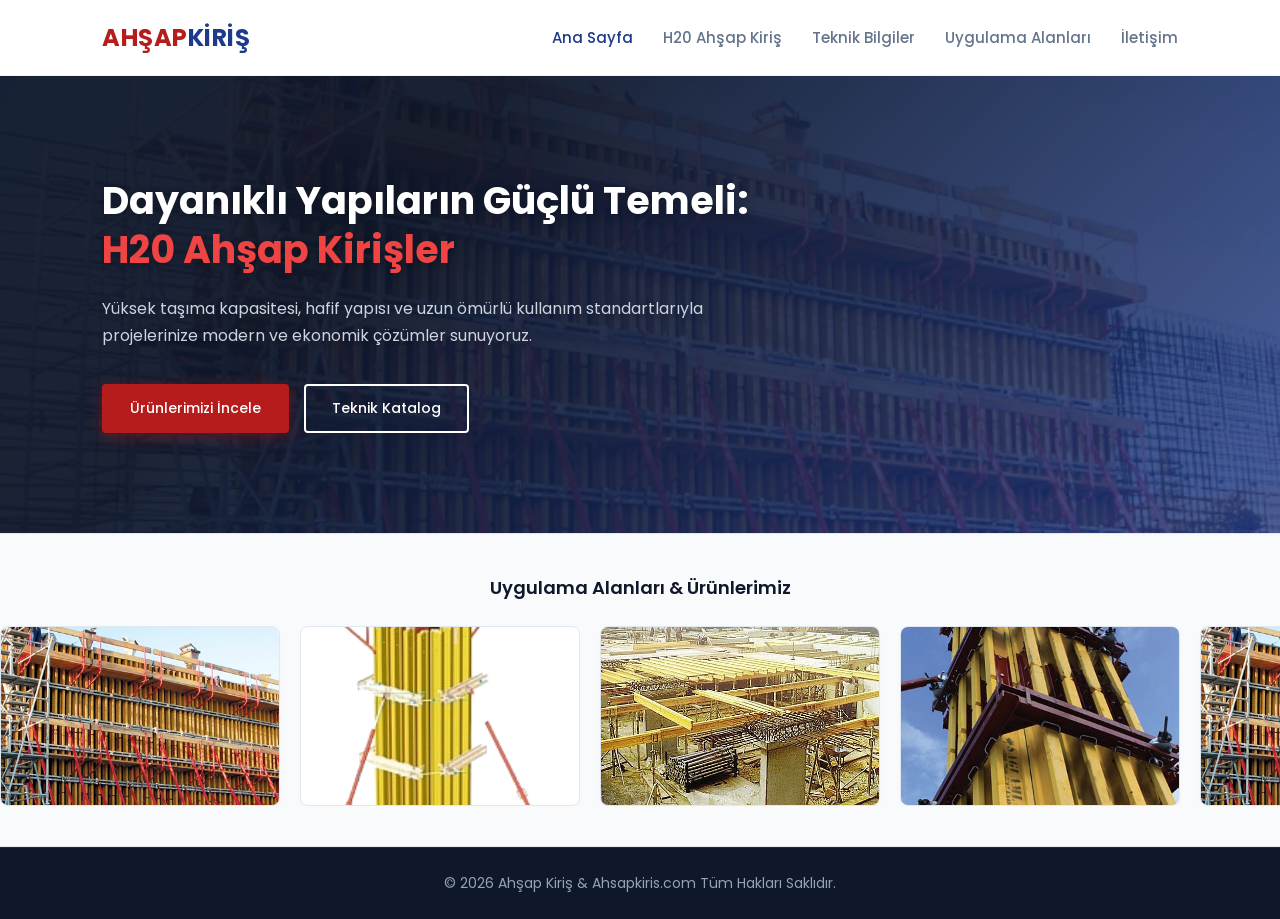
<file: index.html>
<!DOCTYPE html>
<html lang="tr">
<head>
    <meta charset="UTF-8">
    <meta name="viewport" content="width=device-width, initial-scale=1.0">
    <title>Ana Sayfa - Ahşap Kiriş</title>
    <link href="https://fonts.googleapis.com/css2?family=Poppins:wght@300;400;500;600;700&display=swap" rel="stylesheet">
    <link rel="stylesheet" href="css/style.css">
</head>
<body>

    <header class="navbar">
        <a href="index.html" style="text-decoration: none; color: inherit;">
            <div class="logo">
                <span class="logo-red">AHŞAP</span><span class="logo-blue">KİRİŞ</span>
            </div>
        </a>
        
        <!-- Hamburger Menü Butonu -->
        <button class="menu-toggle" aria-label="Menüyü Aç">
            <span></span>
            <span></span>
            <span></span>
        </button>

        <nav class="nav-links">
            <a href="index.html" class="active">Ana Sayfa</a>
            <a href="urunler.html">H20 Ahşap Kiriş</a>
            <a href="teknik.html">Teknik Bilgiler</a>
            <a href="galeri.html">Uygulama Alanları</a>
            <a href="iletisim.html">İletişim</a>
        </nav>
    </header>

    <!-- KAHRAMAN ALANI -->
    <section class="hero-section">
        <div class="hero-text">
            <h1>Dayanıklı Yapıların Güçlü Temeli: <br><span>H20 Ahşap Kirişler</span></h1>
            <p>Yüksek taşıma kapasitesi, hafif yapısı ve uzun ömürlü kullanım standartlarıyla projelerinize modern ve ekonomik çözümler sunuyoruz.</p>
            <div class="hero-buttons">
                <a href="urunler.html" class="btn-red">Ürünlerimizi İncele</a>
                <a href="teknik.html" class="btn-outline">Teknik Katalog</a>
            </div>
        </div>
    </section>

    <!-- ALT GÖRSEL BANDI (ÇOKLU KAYAN SLIDER - 3 GRUPLU VE BOŞLUKSUZ) -->
    <section class="carousel-section">
        <h2 class="carousel-title">Uygulama Alanları & Ürünlerimiz</h2>
        <div class="carousel-container">
            <div class="carousel-track">
                
                <!-- ====== 1. GRUP: ASIL GÖRSELLER ====== -->
                <div class="carousel-item">
                    <img src="img/ahsap-kiris-kullanım.jpg" alt="Şantiye Uygulama Alanı">
                </div>
                <div class="carousel-item">
                    <img src="img/H20 Ahşap Kolon Kirişleri.png" alt="Kolon Kirişleri">
                </div>
                <div class="carousel-item">
                    <img src="img/uygluma1.jpg" alt="H20 245 cm">
                </div>
                <div class="carousel-item">
                    <img src="img/uyugluma2.jpg" alt="H20 490 cm">
                </div>

                <!-- ====== 2. GRUP: KOPYA 1 ====== -->
                <div class="carousel-item">
                    <img src="img/ahsap-kiris-kullanım.jpg" alt="Şantiye Uygulama Alanı">
                </div>
                <div class="carousel-item">
                    <img src="img/H20 Ahşap Kolon Kirişleri.png" alt="Kolon Kirişleri">
                </div>
                <div class="carousel-item">
                    <img src="img/uygluma1.jpg" alt="H20 245 cm">
                </div>
                <div class="carousel-item">
                    <img src="img/uyugluma2.jpg" alt="H20 490 cm">
                </div>

                <!-- ====== 3. GRUP: KOPYA 2 ====== -->
                <div class="carousel-item">
                    <img src="img/ahsap-kiris-kullanım.jpg" alt="Şantiye Uygulama Alanı">
                </div>
                <div class="carousel-item">
                    <img src="img/H20 Ahşap Kolon Kirişleri.png" alt="Kolon Kirişleri">
                </div>
                <div class="carousel-item">
                    <img src="img/uygluma1.jpg" alt="H20 245 cm">
                </div>
                <div class="carousel-item">
                    <img src="img/uyugluma2.jpg" alt="H20 490 cm">
                </div>

            </div>
        </div>
    </section>

    <!-- FOOTER -->
    <footer class="main-footer">
        <p>&copy; 2026 Ahşap Kiriş & Ahsapkiris.com Tüm Hakları Saklıdır.</p>
    </footer>

    <script>
        const menuToggle = document.querySelector('.menu-toggle');
        const navLinks = document.querySelector('.nav-links');

        menuToggle.addEventListener('click', () => {
            navLinks.classList.toggle('active');
            menuToggle.classList.toggle('open');
        });
    </script>
</body>
</html>
</file>
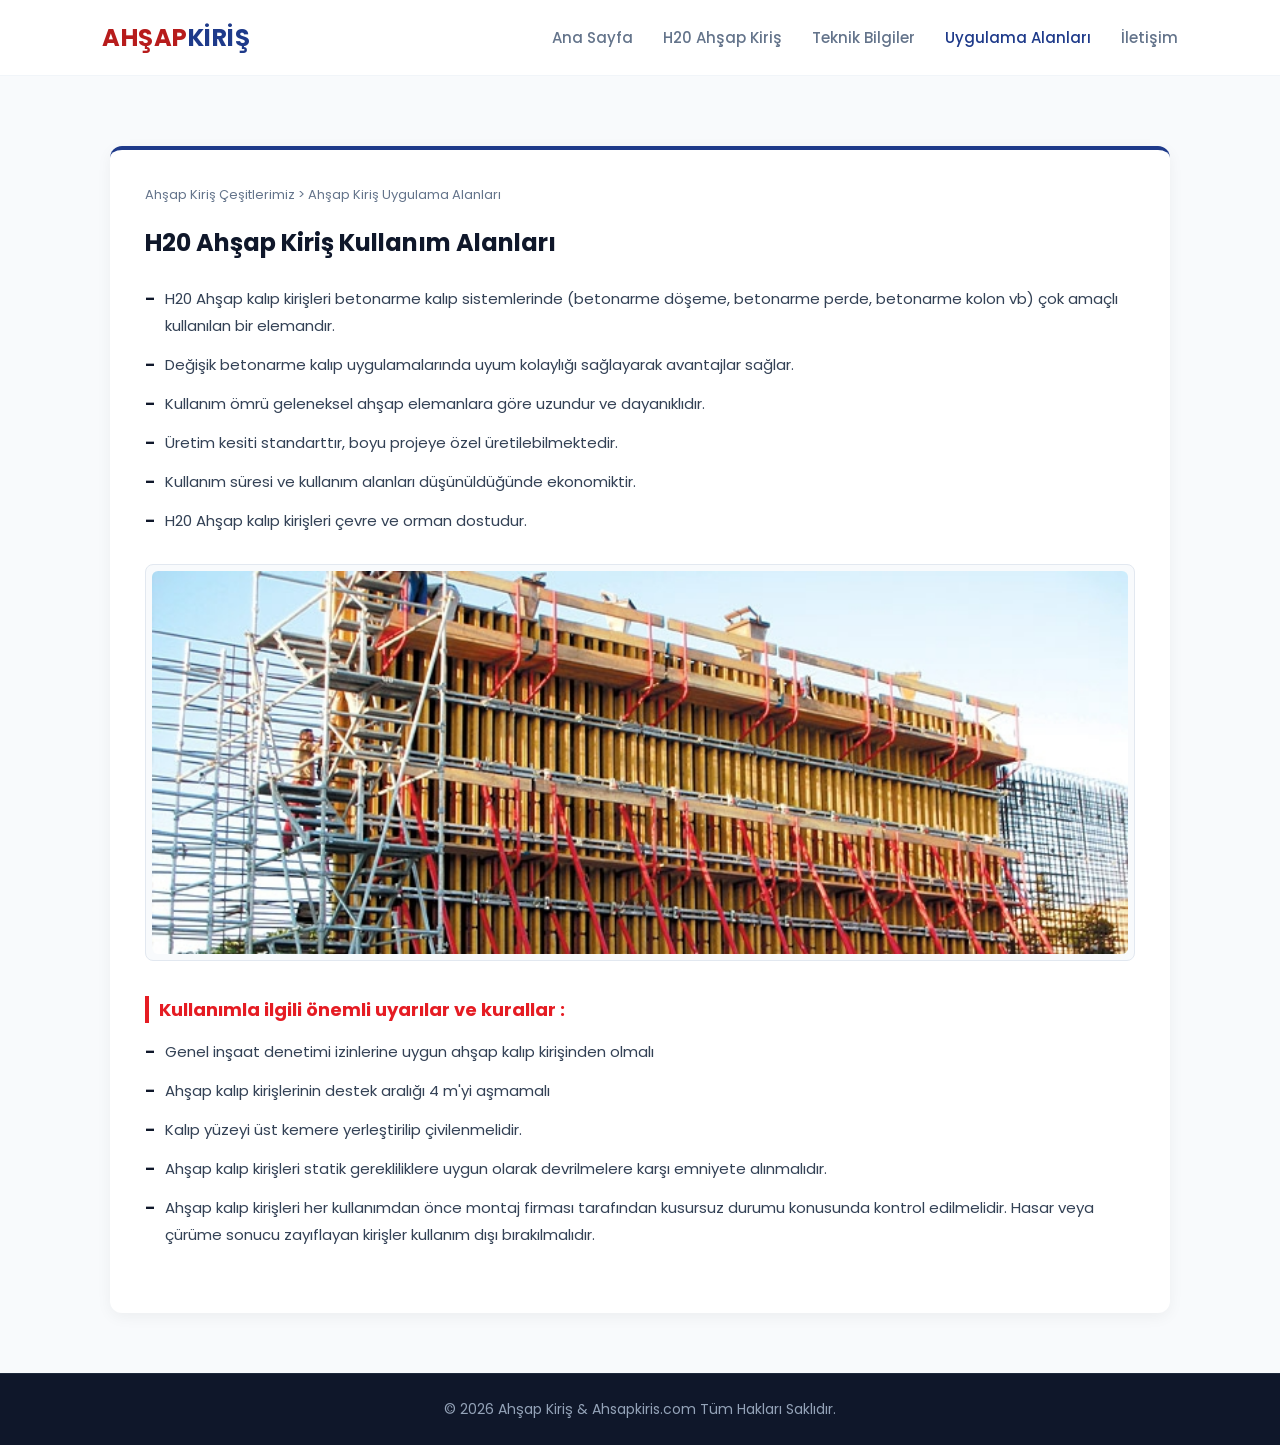
<file: galeri.html>
<!DOCTYPE html>
<html lang="tr">
<head>
    <meta charset="UTF-8">
    <meta name="viewport" content="width=device-width, initial-scale=1.0">
    <title>Uygulama Alanları - H20 Ahşap Kiriş</title>
    <link href="https://fonts.googleapis.com/css2?family=Poppins:wght@300;400;500;600;700&display=swap" rel="stylesheet">
    <link rel="stylesheet" href="css/style.css">
    <style>
        .app-container {
            max-width: 1100px;
            margin: 40px auto 60px auto;
            padding: 0 20px;
        }
        .main-card {
            background: white;
            border-radius: 12px;
            box-shadow: 0 4px 15px rgba(0,0,0,0.05);
            padding: 35px;
            border-top: 4px solid #1e3a8a;
        }
        .breadcrumb {
            font-size: 13px;
            color: #64748b;
            margin-bottom: 20px;
        }
        .main-title {
            font-size: 24px;
            color: #0f172a;
            font-weight: 700;
            margin-bottom: 25px;
        }
        .content-list {
            list-style-type: none;
            padding-left: 0;
            margin-bottom: 30px;
        }
        .content-list li {
            font-size: 15px;
            color: #334155;
            line-height: 1.8;
            margin-bottom: 12px;
            position: relative;
            padding-left: 20px;
        }
        .content-list li::before {
            content: "–";
            position: absolute;
            left: 0;
            color: #0f172a;
            font-weight: bold;
        }
        .shantiye-img-box {
            width: 100%;
            margin: 30px 0;
            border: 1px solid #e2e8f0;
            padding: 6px;
            background: #f8fafc;
            border-radius: 8px;
        }
        .shantiye-img-box img {
            width: 100%;
            height: auto;
            display: block;
            border-radius: 6px;
        }
        .warning-title {
            font-size: 18px;
            color: #e51c23;
            font-weight: 700;
            margin-top: 35px;
            margin-bottom: 15px;
            border-left: 4px solid #e51c23;
            padding-left: 10px;
        }

        /* ==========================================
           MOBİL VE TABLET UYUMLULUK (RESPONSIVE)
           ========================================== */
        @media (max-width: 768px) {
            .app-container {
                margin: 20px auto 40px auto !important;
            }
            .main-card {
                padding: 20px !important;
            }
            .main-title {
                font-size: 20px !important;
                margin-bottom: 15px !important;
            }
            .content-list li {
                font-size: 14px !important;
            }
        }
    </style>
</head>
<body>

    <header class="navbar">
        <a href="index.html" style="text-decoration: none; color: inherit;">
            <div class="logo">
                <span class="logo-red">AHŞAP</span><span class="logo-blue">KİRİŞ</span>
            </div>
        </a>
        
        <button class="menu-toggle" aria-label="Menüyü Aç">
            <span></span>
            <span></span>
            <span></span>
        </button>

        <nav class="nav-links">
            <a href="index.html">Ana Sayfa</a>
            <a href="urunler.html">H20 Ahşap Kiriş</a>
            <a href="teknik.html">Teknik Bilgiler</a>
            <a href="galeri.html" class="active">Uygulama Alanları</a>
            <a href="iletisim.html">İletişim</a>
        </nav>
    </header>

    <section style="min-height: 85vh; padding-top: 30px; background-color: #f8fafc;">
        <div class="app-container">
            
            <div class="main-card">
                <div class="breadcrumb">
                    Ahşap Kiriş Çeşitlerimiz &gt; Ahşap Kiriş Uygulama Alanları
                </div>

                <h2 class="main-title">H20 Ahşap Kiriş Kullanım Alanları</h2>

                <ul class="content-list">
                    <li>H20 Ahşap kalıp kirişleri betonarme kalıp sistemlerinde (betonarme döşeme, betonarme perde, betonarme kolon vb) çok amaçlı kullanılan bir elemandır.</li>
                    <li>Değişik betonarme kalıp uygulamalarında uyum kolaylığı sağlayarak avantajlar sağlar.</li>
                    <li>Kullanım ömrü geleneksel ahşap elemanlara göre uzundur ve dayanıklıdır.</li>
                    <li>Üretim kesiti standarttır, boyu projeye özel üretilebilmektedir.</li>
                    <li>Kullanım süresi ve kullanım alanları düşünüldüğünde ekonomiktir.</li>
                    <li>H20 Ahşap kalıp kirişleri çevre ve orman dostudur.</li>
                </ul>

                <div class="shantiye-img-box">
                    <img src="img/ahsap-kiris-kullanım.jpg" alt="H20 Ahşap Kiriş Perde ve Kolon Kalıbı Uygulama Alanı">
                </div>

                <h3 class="warning-title">Kullanımla ilgili önemli uyarılar ve kurallar :</h3>

                <ul class="content-list">
                    <li>Genel inşaat denetimi izinlerine uygun ahşap kalıp kirişinden olmalı</li>
                    <li>Ahşap kalıp kirişlerinin destek aralığı 4 m'yi aşmamalı</li>
                    <li>Kalıp yüzeyi üst kemere yerleştirilip çivilenmelidir.</li>
                    <li>Ahşap kalıp kirişleri statik gerekliliklere uygun olarak devrilmelere karşı emniyete alınmalıdır.</li>
                    <li>Ahşap kalıp kirişleri her kullanımdan önce montaj firması tarafından kusursuz durumu konusunda kontrol edilmelidir. Hasar veya çürüme sonucu zayıflayan kirişler kullanım dışı bırakılmalıdır.</li>
                </ul>
            </div>

        </div>
    </section>

    <footer class="main-footer">
        <p>&copy; 2026 Ahşap Kiriş & Ahsapkiris.com Tüm Hakları Saklıdır.</p>
    </footer>

    <script>
        const menuToggle = document.querySelector('.menu-toggle');
        const navLinks = document.querySelector('.nav-links');

        menuToggle.addEventListener('click', () => {
            navLinks.classList.toggle('active');
            menuToggle.classList.toggle('open');
        });
    </script>
</body>
</html>
</file>
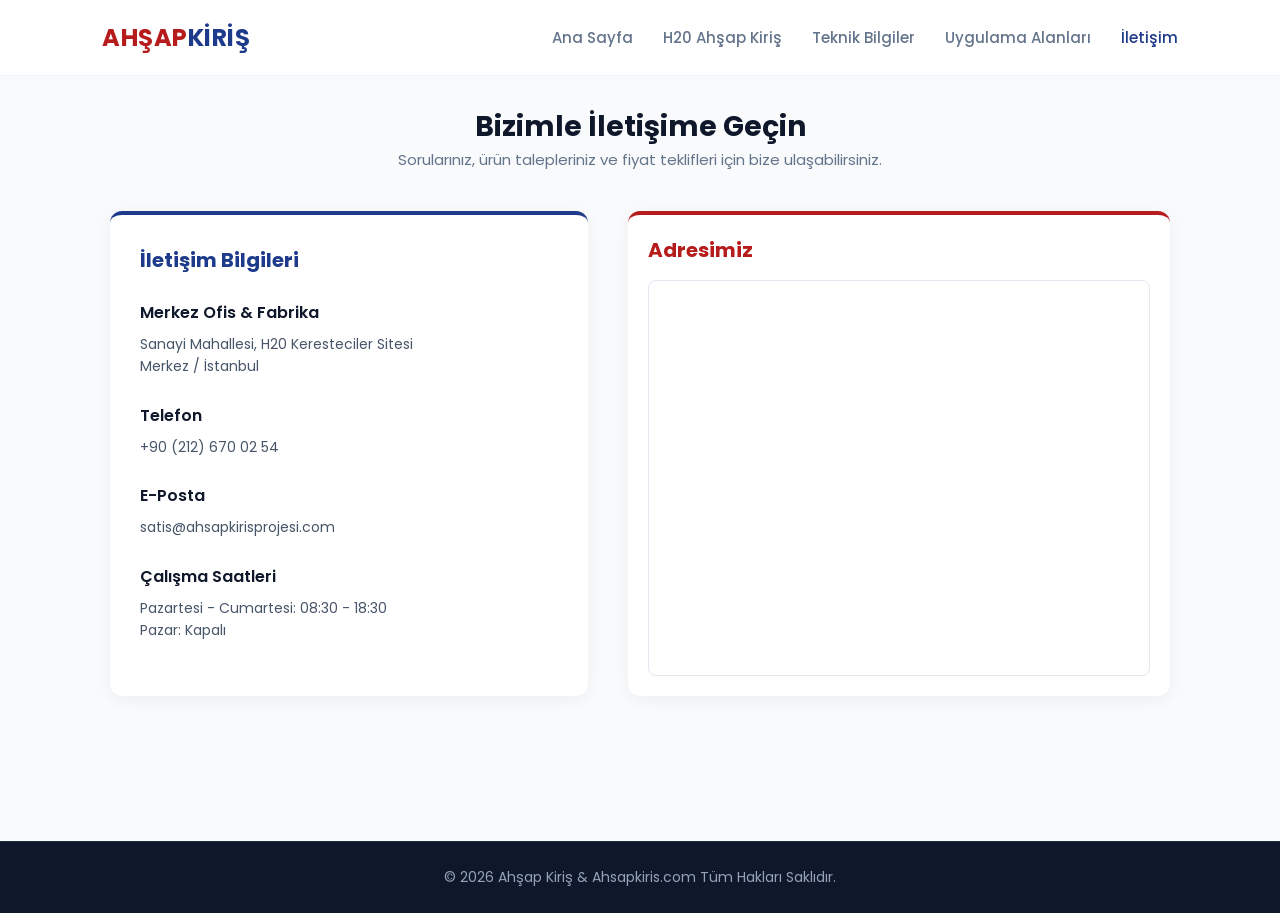
<file: iletisim.html>
<!DOCTYPE html>
<html lang="tr">
<head>
    <meta charset="UTF-8">
    <meta name="viewport" content="width=device-width, initial-scale=1.0">
    <title>İletişim - Ahşap Kiriş</title>
    <link href="https://fonts.googleapis.com/css2?family=Poppins:wght@300;400;500;600;700&display=swap" rel="stylesheet">
    <link rel="stylesheet" href="css/style.css">
    <style>
        .contact-container {
            max-width: 1100px;
            margin: 40px auto 60px auto;
            padding: 0 20px;
            display: flex;
            gap: 40px;
            flex-wrap: wrap;
        }
        .contact-info-panel {
            flex: 1;
            min-width: 300px;
            background: white;
            padding: 30px;
            border-radius: 12px;
            box-shadow: 0 4px 15px rgba(0,0,0,0.05);
            border-top: 4px solid #1e3a8a;
        }
        .contact-map-panel {
            flex: 1.2;
            min-width: 350px;
            background: white;
            padding: 20px;
            border-radius: 12px;
            box-shadow: 0 4px 15px rgba(0,0,0,0.05);
            border-top: 4px solid #b71c1c;
            display: flex;
            flex-direction: column;
        }
        .info-item {
            margin-bottom: 25px;
        }
        .info-item h3 {
            font-size: 16px;
            color: #0f172a;
            font-weight: 600;
            margin-bottom: 8px;
            display: flex;
            align-items: center;
            gap: 10px;
        }
        .info-item p {
            font-size: 14px;
            color: #475569;
            line-height: 1.6;
        }
        .map-box {
            width: 100%;
            height: 350px;
            border-radius: 8px;
            overflow: hidden;
            border: 1px solid #e2e8f0;
            margin-top: 15px;
            flex-grow: 1;
        }
        .map-box iframe {
            width: 100%;
            height: 100%;
            border: 0;
        }

        /* ==========================================
           MOBİL VE TABLET UYUMLULUK (RESPONSIVE)
           ========================================== */
        @media (max-width: 768px) {
            .contact-container {
                flex-direction: column !important;
                gap: 20px !important;
                margin: 20px auto 40px auto !important;
            }
            .contact-info-panel, .contact-map-panel {
                min-width: 100% !important;
                flex: 1 1 100% !important;
            }
            .map-box {
                height: 250px !important;
            }
        }
    </style>
</head>
<body>

    <header class="navbar">
        <a href="index.html" style="text-decoration: none; color: inherit;">
            <div class="logo">
                <span class="logo-red">AHŞAP</span><span class="logo-blue">KİRİŞ</span>
            </div>
        </a>
        
        <button class="menu-toggle" aria-label="Menüyü Aç">
            <span></span>
            <span></span>
            <span></span>
        </button>

        <nav class="nav-links">
            <a href="index.html">Ana Sayfa</a>
            <a href="urunler.html">H20 Ahşap Kiriş</a>
            <a href="teknik.html">Teknik Bilgiler</a>
            <a href="galeri.html">Uygulama Alanları</a>
            <a href="iletisim.html" class="active">İletişim</a>
        </nav>
    </header>  

    <section style="min-height: 85vh; padding-top: 30px; background-color: #f8fafc;">
        <div class="section-title" style="text-align: center; margin-bottom: 20px; padding: 0 20px;">
            <h2 style="font-size: 28px; color: #0f172a; font-weight: 700;">Bizimle İletişime Geçin</h2>
            <p style="color: #64748b; font-size: 15px;">Sorularınız, ürün talepleriniz ve fiyat teklifleri için bize ulaşabilirsiniz.</p>
        </div>

        <div class="contact-container">
            
            <div class="contact-info-panel">
                <h2 style="font-size: 20px; color: #1e3a8a; margin-bottom: 25px; font-weight: 700;">İletişim Bilgileri</h2>
                
                <div class="info-item">
                    <h3>Merkez Ofis & Fabrika</h3>
                    <p>Sanayi Mahallesi, H20 Keresteciler Sitesi<br>Merkez / İstanbul</p>
                </div>

                <div class="info-item">
                    <h3>Telefon</h3>         
                    <p>+90 (212) 670 02 54</p>
                </div>

                <div class="info-item">
                    <h3>E-Posta</h3>
                    <p>satis@ahsapkirisprojesi.com</p>
                </div>

                <div class="info-item">
                    <h3>Çalışma Saatleri</h3>
                    <p>Pazartesi - Cumartesi: 08:30 - 18:30<br>Pazar: Kapalı</p>
                </div>
            </div>

            <div class="contact-map-panel">
                <h2 style="font-size: 20px; color: #b71c1c; font-weight: 700; word-break: break-all;">Adresimiz</h2>
                
                <div class="map-box">
                    <iframe src="https://www.google.com/maps/embed?pb=!1m18!1m12!1m3!1d12029.372664247807!2d28.80636727246288!3d41.08334816532441!2m3!1f0!2f0!3f0!3m2!1i1024!2i768!4f13.1!3m3!1m2!1s0x14caaf831a7d47e7%3A0x9f78a73f71681f78!2zQmHFn2FrxZ9laGlyLCBCYcWfYWssIDM0NDgwIEJhxZ9ha8WfZWhpci_EsHN0YW5idWw!5e0!3m2!1str!2str!4v1730471087022!5m2!1str!2str" width="600" height="450" style="border:0;" allowfullscreen="" loading="lazy" referrerpolicy="no-referrer-when-downgrade"></iframe> 
                </div>
            </div>
        </div>
    </section>

    <footer class="main-footer">
        <p>&copy; 2026 Ahşap Kiriş & Ahsapkiris.com Tüm Hakları Saklıdır.</p>
    </footer>

    <script>
        const menuToggle = document.querySelector('.menu-toggle');
        const navLinks = document.querySelector('.nav-links');

        menuToggle.addEventListener('click', () => {
            navLinks.classList.toggle('active');
            menuToggle.classList.toggle('open');
        });
    </script>
</body>
</html>
</file>
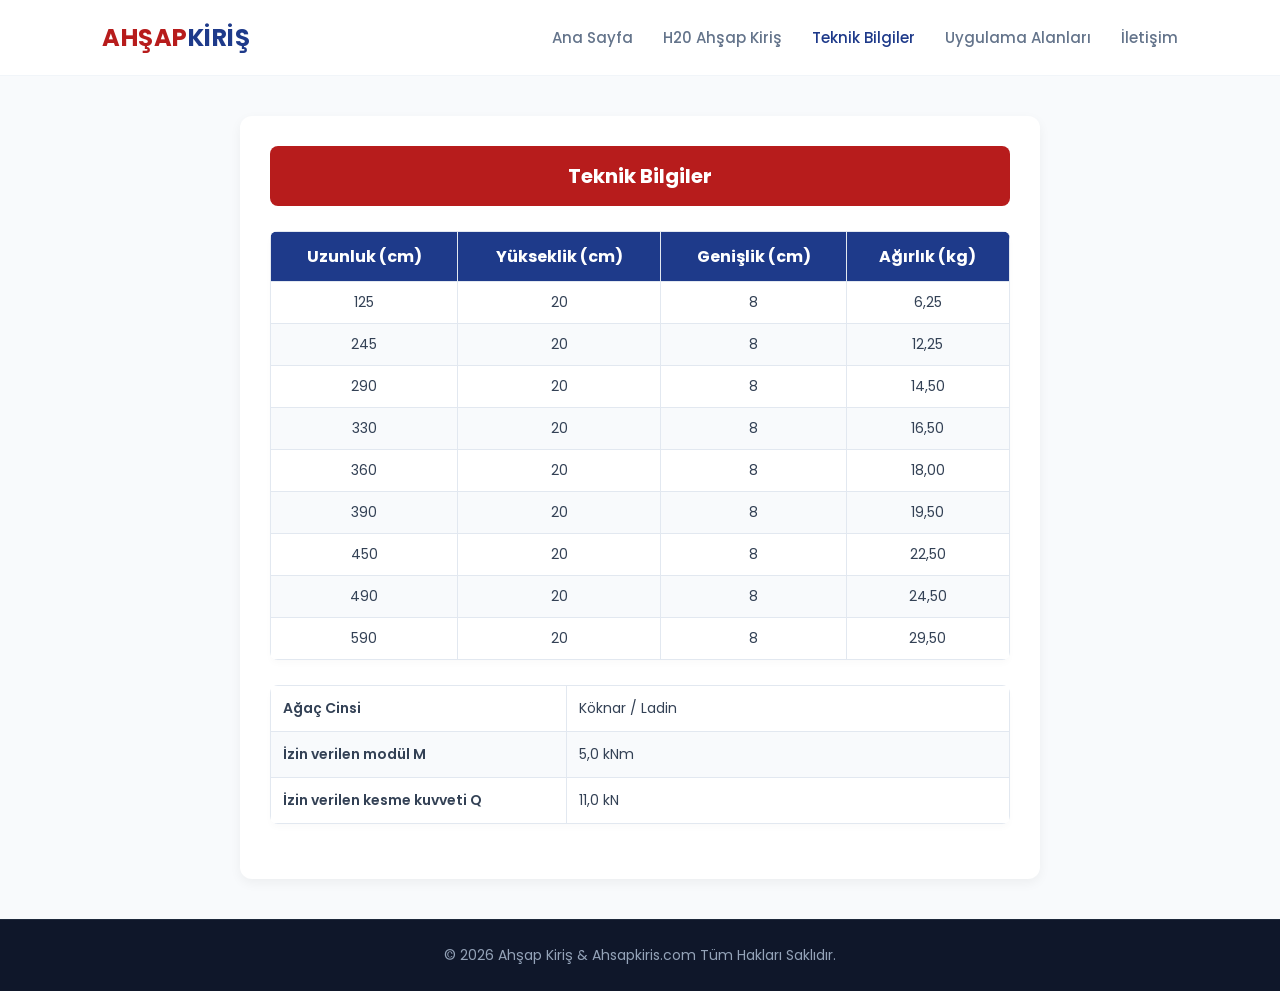
<file: teknik.html>
<!DOCTYPE html>
<html lang="tr">
<head>
    <meta charset="UTF-8">
    <meta name="viewport" content="width=device-width, initial-scale=1.0">
    <title>Teknik Bilgiler - Ahşap Kiriş</title>
    <link href="https://fonts.googleapis.com/css2?family=Poppins:wght@300;400;500;600;700&display=swap" rel="stylesheet">
    <link rel="stylesheet" href="css/style.css">
    <style>
        .table-responsive-container {
            width: 100%;
            overflow-x: auto;
            -webkit-overflow-scrolling: touch;
            margin-bottom: 25px;
            border-radius: 8px;
            box-shadow: 0 4px 6px rgba(0,0,0,0.02);
        }
        
        /* ==========================================
           MOBİL VE TABLET UYUMLULUK (RESPONSIVE)
           ========================================== */
        @media (max-width: 768px) {
            .teknik-container {
                padding: 15px !important;
            }
            
            .teknik-title {
                font-size: 18px !important;
                padding: 10px !important;
            }
        }
    </style>
</head>
<body>

    <header class="navbar">
        <a href="index.html" style="text-decoration: none; color: inherit;">
            <div class="logo">
                <span class="logo-red">AHŞAP</span><span class="logo-blue">KİRİŞ</span>
            </div>
        </a>
        
        <button class="menu-toggle" aria-label="Menüyü Aç">
            <span></span>
            <span></span>
            <span></span>
        </button>

        <nav class="nav-links">
            <a href="index.html">Ana Sayfa</a>
            <a href="urunler.html">H20 Ahşap Kiriş</a>
            <a href="teknik.html" class="active">Teknik Bilgiler</a>
            <a href="galeri.html">Uygulama Alanları</a>
            <a href="iletisim.html">İletişim</a>
        </nav>
    </header>

    <section class="teknik-section" style="min-height: 85vh; padding: 40px 10px; background-color: #f8fafc;">
        <div class="teknik-container" style="max-width: 800px; margin: 0 auto; background: white; padding: 30px; border-radius: 12px; box-shadow: 0 4px 12px rgba(0,0,0,0.05);">
            
            <div class="teknik-title" style="background-color: #b71c1c; color: white; text-align: center; padding: 15px; font-weight: 700; font-size: 20px; border-radius: 8px; margin-bottom: 25px;">
                Teknik Bilgiler
            </div>

            <div class="table-responsive-container">
                <table style="width: 100%; border-collapse: collapse; min-width: 500px; text-align: center;">
                    <thead>
                        <tr style="background-color: #1e3a8a; color: white; font-weight: 600;">
                            <th style="padding: 12px; border: 1px solid #e2e8f0;">Uzunluk (cm)</th>
                            <th style="padding: 12px; border: 1px solid #e2e8f0;">Yükseklik (cm)</th>
                            <th style="padding: 12px; border: 1px solid #e2e8f0;">Genişlik (cm)</th>
                            <th style="padding: 12px; border: 1px solid #e2e8f0;">Ağırlık (kg)</th>
                        </tr>
                    </thead>
                    <tbody style="color: #334155; font-size: 14px;">
                        <tr style="background-color: #ffffff;"><td style="padding: 10px; border: 1px solid #e2e8f0;">125</td><td style="padding: 10px; border: 1px solid #e2e8f0;">20</td><td style="padding: 10px; border: 1px solid #e2e8f0;">8</td><td style="padding: 10px; border: 1px solid #e2e8f0;">6,25</td></tr>
                        <tr style="background-color: #f8fafc;"><td style="padding: 10px; border: 1px solid #e2e8f0;">245</td><td style="padding: 10px; border: 1px solid #e2e8f0;">20</td><td style="padding: 10px; border: 1px solid #e2e8f0;">8</td><td style="padding: 10px; border: 1px solid #e2e8f0;">12,25</td></tr>
                        <tr style="background-color: #ffffff;"><td style="padding: 10px; border: 1px solid #e2e8f0;">290</td><td style="padding: 10px; border: 1px solid #e2e8f0;">20</td><td style="padding: 10px; border: 1px solid #e2e8f0;">8</td><td style="padding: 10px; border: 1px solid #e2e8f0;">14,50</td></tr>
                        <tr style="background-color: #f8fafc;"><td style="padding: 10px; border: 1px solid #e2e8f0;">330</td><td style="padding: 10px; border: 1px solid #e2e8f0;">20</td><td style="padding: 10px; border: 1px solid #e2e8f0;">8</td><td style="padding: 10px; border: 1px solid #e2e8f0;">16,50</td></tr>
                        <tr style="background-color: #ffffff;"><td style="padding: 10px; border: 1px solid #e2e8f0;">360</td><td style="padding: 10px; border: 1px solid #e2e8f0;">20</td><td style="padding: 10px; border: 1px solid #e2e8f0;">8</td><td style="padding: 10px; border: 1px solid #e2e8f0;">18,00</td></tr>
                        <tr style="background-color: #f8fafc;"><td style="padding: 10px; border: 1px solid #e2e8f0;">390</td><td style="padding: 10px; border: 1px solid #e2e8f0;">20</td><td style="padding: 10px; border: 1px solid #e2e8f0;">8</td><td style="padding: 10px; border: 1px solid #e2e8f0;">19,50</td></tr>
                        <tr style="background-color: #ffffff;"><td style="padding: 10px; border: 1px solid #e2e8f0;">450</td><td style="padding: 10px; border: 1px solid #e2e8f0;">20</td><td style="padding: 10px; border: 1px solid #e2e8f0;">8</td><td style="padding: 10px; border: 1px solid #e2e8f0;">22,50</td></tr>
                        <tr style="background-color: #f8fafc;"><td style="padding: 10px; border: 1px solid #e2e8f0;">490</td><td style="padding: 10px; border: 1px solid #e2e8f0;">20</td><td style="padding: 10px; border: 1px solid #e2e8f0;">8</td><td style="padding: 10px; border: 1px solid #e2e8f0;">24,50</td></tr>
                        <tr style="background-color: #ffffff;"><td style="padding: 10px; border: 1px solid #e2e8f0;">590</td><td style="padding: 10px; border: 1px solid #e2e8f0;">20</td><td style="padding: 10px; border: 1px solid #e2e8f0;">8</td><td style="padding: 10px; border: 1px solid #e2e8f0;">29,50</td></tr>
                    </tbody>
                </table>
            </div>

            <div class="table-responsive-container">
                <table style="width: 100%; border-collapse: collapse; min-width: 500px; text-align: left;">
                    <tbody style="color: #334155; font-size: 14px;">
                        <tr style="background-color: #ffffff;">
                            <td style="padding: 12px; border: 1px solid #e2e8f0; font-weight: 600; width: 40%;">Ağaç Cinsi</td>
                            <td style="padding: 12px; border: 1px solid #e2e8f0;">Köknar / Ladin</td>
                        </tr>
                        <tr style="background-color: #f8fafc;">
                            <td style="padding: 12px; border: 1px solid #e2e8f0; font-weight: 600;">İzin verilen modül M</td>
                            <td style="padding: 12px; border: 1px solid #e2e8f0;">5,0 kNm</td>
                        </tr>
                        <tr style="background-color: #ffffff;">
                            <td style="padding: 12px; border: 1px solid #e2e8f0; font-weight: 600;">İzin verilen kesme kuvveti Q</td>
                            <td style="padding: 12px; border: 1px solid #e2e8f0;">11,0 kN</td>
                        </tr>
                    </tbody>
                </table>
            </div>

        </div>
    </section>

    <footer class="main-footer">
        <p>&copy; 2026 Ahşap Kiriş & Ahsapkiris.com Tüm Hakları Saklıdır.</p>
    </footer>

    <script>
        const menuToggle = document.querySelector('.menu-toggle');
        const navLinks = document.querySelector('.nav-links');

        menuToggle.addEventListener('click', () => {
            navLinks.classList.toggle('active');
            menuToggle.classList.toggle('open');
        });
    </script>
</body>
</html>
</file>
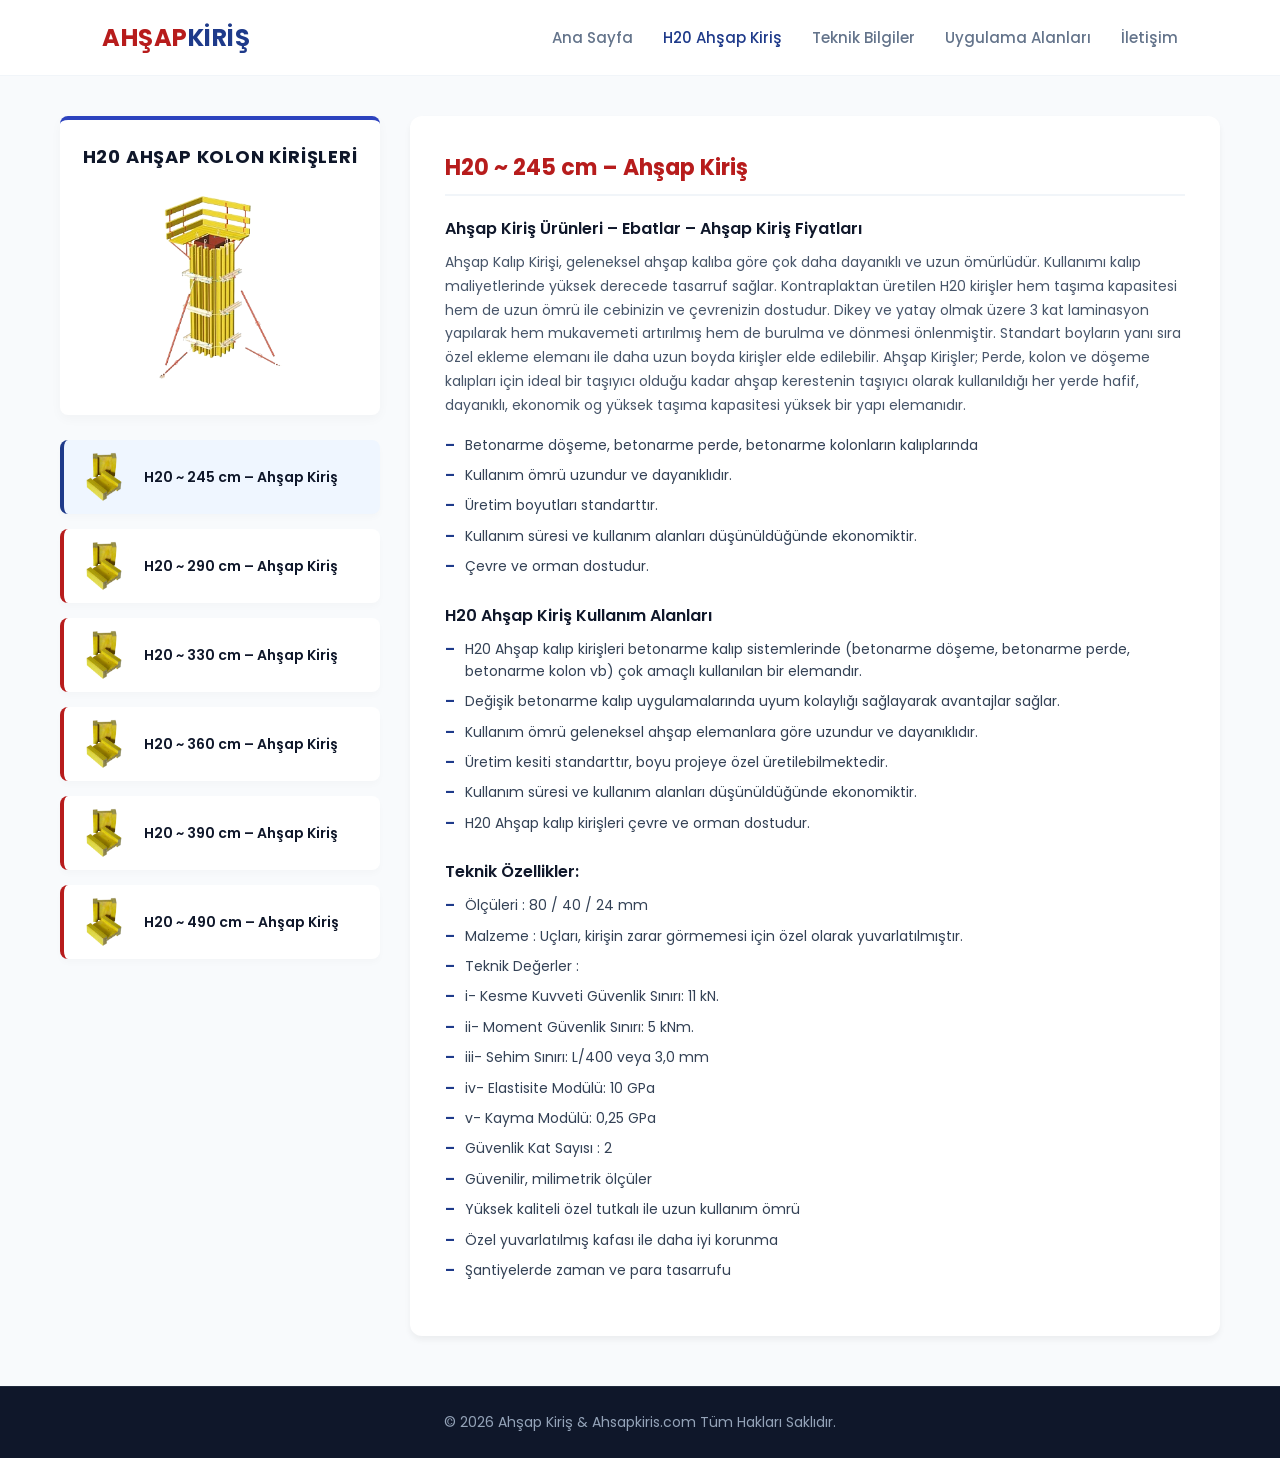
<file: urunler.html>
<!DOCTYPE html>
<html lang="tr">
<head>
    <meta charset="UTF-8">
    <meta name="viewport" content="width=device-width, initial-scale=1.0">
    <title>H20 Ahşap Kiriş Ürünleri - Ahşap Kiriş</title>
    <link href="https://fonts.googleapis.com/css2?family=Poppins:wght@300;400;500;600;700&display=swap" rel="stylesheet">
    <link rel="stylesheet" href="css/style.css">
    <style>
        .product-tab {
            cursor: pointer;
            transition: all 0.2s ease;
        }
        .product-tab:hover {
            transform: translateX(5px);
            background-color: #f1f5f9 !important;
        }
        .product-tab.active-tab {
            background-color: #eff6ff !important;
            border-left-color: #1e3a8a !important;
            box-shadow: 0 4px 12px rgba(30, 58, 138, 0.08) !important;
        }
        .description-text p {
            font-size: 14px;
            line-height: 1.7;
            color: #475569;
            margin-bottom: 16px;
        }
        .description-text ul {
            list-style-type: none;
            padding-left: 0;
            margin-bottom: 20px;
        }
        .description-text ul li {
            font-size: 14px;
            color: #334155;
            line-height: 1.6;
            margin-bottom: 8px;
            position: relative;
            padding-left: 20px;
        }
        .description-text ul li::before {
            content: "–";
            position: absolute;
            left: 0;
            color: #1e3a8a;
            font-weight: bold;
        }

        /* ==========================================
           MOBİL VE TABLET UYUMLULUK (RESPONSIVE)
           ========================================== */
        @media (max-width: 768px) {
            .products-container {
                flex-direction: column !important;
                gap: 20px !important;
            }
            
            .sidebar-menu {
                max-width: 100% !important;
                flex: 1 1 100% !important;
            }

            .description-text {
                padding: 20px !important;
                flex: 1 1 100% !important;
            }
        }
    </style>
</head>
<body>

    <header class="navbar">
        <a href="index.html" style="text-decoration: none; color: inherit;">
            <div class="logo">
                <span class="logo-red">AHŞAP</span><span class="logo-blue">KİRİŞ</span>
            </div>
        </a>
        
        <button class="menu-toggle" aria-label="Menüyü Aç">
            <span></span>
            <span></span>
            <span></span>
        </button>

        <nav class="nav-links">
            <a href="index.html">Ana Sayfa</a>
            <a href="urunler.html" class="active">H20 Ahşap Kiriş</a>
            <a href="teknik.html">Teknik Bilgiler</a>
            <a href="galeri.html">Uygulama Alanları</a>
            <a href="iletisim.html">İletişim</a>
        </nav>
    </header>

    <section class="products-section" style="min-height: 85vh; padding-top: 40px; background-color: #f8fafc;">
        <div class="products-container" style="display: flex; flex-wrap: wrap; max-width: 1200px; margin: 0 auto; gap: 30px; align-items: flex-start; padding: 0 20px; margin-bottom: 50px;">
            
            <div class="sidebar-menu" style="flex: 1; display: flex; flex-direction: column; gap: 15px; min-width: 280px; max-width: 320px; width: 100%;">
                
                <div style="text-align: center; background: white; padding: 20px; border-radius: 8px; box-shadow: 0 4px 12px rgba(0,0,0,0.03); margin-bottom: 10px; border-top: 4px solid #2c42be;">
                    <h4 style="color: #0f172a; margin-top: 5px; margin-bottom: 20px; font-weight: 700; font-size: 18px; text-transform: uppercase; letter-spacing: 0.8px; line-height: 1.3;">
                        H20 Ahşap Kolon Kirişleri
                    </h4>
                    <img src="img/H20 Ahşap Kolon Kirişleri.png" alt="H20 Ahşap Kolon Kirişleri" style="max-width: 100%; height: auto; object-fit: contain; max-height: 200px;">
                </div>
                
                <div class="product-tab active-tab" onclick="showProduct('H20 ~ 245 cm')" id="tab-245" style="display: flex; align-items: center; background: white; padding: 12px 15px; border-radius: 8px; box-shadow: 0 4px 6px rgba(0,0,0,0.02) !important; border-left: 4px solid #b71c1c; gap: 15px;">
                    <img src="img/kiris-245.png" alt="H20 245 cm" style="width: 50px; height: 50px; object-fit: contain;">
                    <span style="font-weight: 600; color: #0f172a; font-size: 14px;">H20 ~ 245 cm – Ahşap Kiriş</span>
                </div>

                <div class="product-tab" onclick="showProduct('H20 ~ 290 cm')" id="tab-290" style="display: flex; align-items: center; background: white; padding: 12px 15px; border-radius: 8px; box-shadow: 0 4px 6px rgba(0,0,0,0.02) !important; border-left: 4px solid #b71c1c; gap: 15px;">
                    <img src="img/kiris-245.png" alt="H20 290 cm" style="width: 50px; height: 50px; object-fit: contain;">
                    <span style="font-weight: 600; color: #0f172a; font-size: 14px;">H20 ~ 290 cm – Ahşap Kiriş</span>
                </div>

                <div class="product-tab" onclick="showProduct('H20 ~ 330 cm')" id="tab-330" style="display: flex; align-items: center; background: white; padding: 12px 15px; border-radius: 8px; box-shadow: 0 4px 6px rgba(0,0,0,0.02) !important; border-left: 4px solid #b71c1c; gap: 15px;">
                    <img src="img/kiris-390.png" alt="H20 330 cm" style="width: 50px; height: 50px; object-fit: contain;">
                    <span style="font-weight: 600; color: #0f172a; font-size: 14px;">H20 ~ 330 cm – Ahşap Kiriş</span>
                </div>

                <div class="product-tab" onclick="showProduct('H20 ~ 360 cm')" id="tab-360" style="display: flex; align-items: center; background: white; padding: 12px 15px; border-radius: 8px; box-shadow: 0 4px 6px rgba(0,0,0,0.02) !important; border-left: 4px solid #b71c1c; gap: 15px;">
                    <img src="img/kiris-390.png" alt="H20 360 cm" style="width: 50px; height: 50px; object-fit: contain;">
                    <span style="font-weight: 600; color: #0f172a; font-size: 14px;">H20 ~ 360 cm – Ahşap Kiriş</span>
                </div>

                <div class="product-tab" onclick="showProduct('H20 ~ 390 cm')" id="tab-390" style="display: flex; align-items: center; background: white; padding: 12px 15px; border-radius: 8px; box-shadow: 0 4px 6px rgba(0,0,0,0.02) !important; border-left: 4px solid #b71c1c; gap: 15px;">
                    <img src="img/kiris-390.png" alt="H20 390 cm" style="width: 50px; height: 50px; object-fit: contain;">
                    <span style="font-weight: 600; color: #0f172a; font-size: 14px;">H20 ~ 390 cm – Ahşap Kiriş</span>
                </div>

                <div class="product-tab" onclick="showProduct('H20 ~ 490 cm')" id="tab-490" style="display: flex; align-items: center; background: white; padding: 12px 15px; border-radius: 8px; box-shadow: 0 4px 6px rgba(0,0,0,0.02) !important; border-left: 4px solid #b71c1c; gap: 15px;">
                    <img src="img/kiris-490.png" alt="H20 490 cm" style="width: 50px; height: 50px; object-fit: contain;">
                    <span style="font-weight: 600; color: #0f172a; font-size: 14px;">H20 ~ 490 cm – Ahşap Kiriş</span>
                </div>
            </div>

            <div style="flex: 1.8; min-width: 280px; background: white; padding: 35px; border-radius: 12px; box-shadow: 0 4px 6px rgba(0,0,0,0.05); text-align: left;" class="description-text">
                
                <h3 id="product-title" style="font-size: 22px; color: #b71c1c; margin-bottom: 20px; font-weight: 700; border-bottom: 2px solid #f1f5f9; padding-bottom: 10px;">H20 ~ 245 cm – Ahşap Kiriş</h3>
                
                <h4 style="color: #0f172a; font-size: 16px; margin-bottom: 10px; font-weight: 600;">Ahşap Kiriş Ürünleri – Ebatlar – Ahşap Kiriş Fiyatları</h4>
                <p>
                    Ahşap Kalıp Kirişi, geleneksel ahşap kalıba göre çok daha dayanıklı ve uzun ömürlüdür. Kullanımı kalıp maliyetlerinde yüksek derecede tasarruf sağlar. Kontraplaktan üretilen H20 kirişler hem taşıma kapasitesi hem de uzun ömrü ile cebinizin ve çevrenizin dostudur. Dikey ve yatay olmak üzere 3 kat laminasyon yapılarak hem mukavemeti artırılmış hem de burulma ve dönmesi önlenmiştir. Standart boyların yanı sıra özel ekleme elemanı ile daha uzun boyda kirişler elde edilebilir. Ahşap Kirişler; Perde, kolon ve döşeme kalıpları için ideal bir taşıyıcı olduğu kadar ahşap kerestenin taşıyıcı olarak kullanıldığı her yerde hafif, dayanıklı, ekonomik og yüksek taşıma kapasitesi yüksek bir yapı elemanıdır.
                </p>
                
                <ul>
                    <li>Betonarme döşeme, betonarme perde, betonarme kolonların kalıplarında</li>
                    <li>Kullanım ömrü uzundur ve dayanıklıdır.</li>
                    <li>Üretim boyutları standarttır.</li>
                    <li>Kullanım süresi ve kullanım alanları düşünüldüğünde ekonomiktir.</li>
                    <li>Çevre ve orman dostudur.</li>
                </ul>

                <h4 style="color: #0f172a; font-size: 16px; margin-top: 25px; margin-bottom: 10px; font-weight: 600;">H20 Ahşap Kiriş Kullanım Alanları</h4>
                <ul>
                    <li>H20 Ahşap kalıp kirişleri betonarme kalıp sistemlerinde (betonarme döşeme, betonarme perde, betonarme kolon vb) çok amaçlı kullanılan bir elemandır.</li>
                    <li>Değişik betonarme kalıp uygulamalarında uyum kolaylığı sağlayarak avantajlar sağlar.</li>
                    <li>Kullanım ömrü geleneksel ahşap elemanlara göre uzundur ve dayanıklıdır.</li>
                    <li>Üretim kesiti standarttır, boyu projeye özel üretilebilmektedir.</li>
                    <li>Kullanım süresi ve kullanım alanları düşünüldüğünde ekonomiktir.</li>
                    <li>H20 Ahşap kalıp kirişleri çevre ve orman dostudur.</li>
                </ul>

                <h4 style="color: #0f172a; font-size: 16px; margin-top: 25px; margin-bottom: 10px; font-weight: 600;">Teknik Özellikler:</h4>
                <ul>
                    <li>Ölçüleri : 80 / 40 / 24 mm</li>
                    <li>Malzeme : Uçları, kirişin zarar görmemesi için özel olarak yuvarlatılmıştır.</li>
                    <li>Teknik Değerler :</li>
                    <li>i- Kesme Kuvveti Güvenlik Sınırı: 11 kN.</li>
                    <li>ii- Moment Güvenlik Sınırı: 5 kNm.</li>
                    <li>iii- Sehim Sınırı: L/400 veya 3,0 mm</li>
                    <li>iv- Elastisite Modülü: 10 GPa</li>
                    <li>v- Kayma Modülü: 0,25 GPa</li>
                    <li>Güvenlik Kat Sayısı : 2</li>
                    <li>Güvenilir, milimetrik ölçüler</li>
                    <li>Yüksek kaliteli özel tutkalı ile uzun kullanım ömrü</li>
                    <li>Özel yuvarlatılmış kafası ile daha iyi korunma</li>
                    <li>Şantiyelerde zaman ve para tasarrufu</li>
                </ul>
            </div>

        </div>
    </section>

    <footer class="main-footer">
        <p>&copy; 2026 Ahşap Kiriş & Ahsapkiris.com Tüm Hakları Saklıdır.</p>
    </footer>

    <script>
        function showProduct(productName) {
            document.getElementById("product-title").innerText = productName;
            document.querySelectorAll(".product-tab").forEach(tab => {
                tab.classList.remove("active-tab");
            });
            if(window.event) {
                window.event.currentTarget.classList.add("active-tab");
            }
        }

        const menuToggle = document.querySelector('.menu-toggle');
        const navLinks = document.querySelector('.nav-links');

        menuToggle.addEventListener('click', () => {
            navLinks.classList.toggle('active');
            menuToggle.classList.toggle('open');
        });
    </script>

</body>
</html>
</file>
<file: css/style.css>
/* ==========================================
   1. GENEL AYARLAR & TIPOGRAFI
   ========================================== */
* {
    margin: 0;
    padding: 0;
    box-sizing: border-box;
    font-family: 'Poppins', sans-serif;
}

html, body {
    min-height: 100vh;
    display: flex;
    flex-direction: column;
    background-color: #ffffff;
    color: #334155;
}

/* ==========================================
   2. NAVBAR (NAVİGASYON BARI)
   ========================================== */
.navbar {
    display: flex;
    justify-content: space-between;
    align-items: center;
    padding: 20px 8%;
    background-color: #ffffff;
    border-bottom: 1px solid #f1f5f9;
}

.logo {
    font-size: 24px;
    font-weight: 700;
    letter-spacing: 0.5px;
}

.logo-red {
    color: #b71c1c;
}

.logo-blue {
    color: #1e3a8a;
}

.nav-links {
    display: flex;
    gap: 30px;
}

.nav-links a {
    text-decoration: none;
    color: #64748b;
    font-weight: 500;
    font-size: 15px;
    transition: color 0.3s ease;
}

.nav-links a:hover,
.nav-links a.active {
    color: #1e3a8a;
}

/* ==========================================
   3. ARKA PLAN GÖRSELLİ HERO (ANA) ALAN
   ========================================== */
.hero-section {
    display: flex;
    align-items: center;
    justify-content: flex-start;
    padding: 100px 8%;
    background: linear-gradient(135deg, rgba(15, 23, 42, 0.95) 30%, rgba(30, 58, 138, 0.8) 100%), 
                url('../img/ahsap-kiris-kullanım.jpg') center/cover no-repeat;
    position: relative;
    min-height: 450px;
}

.hero-text {
    max-width: 650px;
    position: relative;
    z-index: 2;
}

.hero-text h1 {
    font-size: 38px;
    color: #ffffff;
    font-weight: 700;
    line-height: 1.3;
    margin-bottom: 20px;
    text-shadow: 0 2px 10px rgba(0, 0, 0, 0.3);
}

.hero-text h1 span {
    color: #ef4444; 
}

.hero-text p {
    font-size: 16px;
    color: #cbd5e1;
    line-height: 1.7;
    margin-bottom: 35px;
    text-shadow: 0 1px 5px rgba(0, 0, 0, 0.2);
}

.hero-buttons {
    display: flex;
    gap: 15px;
}

/* Butonlar */
.btn-red {
    background-color: #b71c1c;
    color: #ffffff;
    padding: 14px 28px;
    border-radius: 4px;
    text-decoration: none;
    font-weight: 500;
    font-size: 14px;
    box-shadow: 0 4px 15px rgba(183, 28, 28, 0.4);
    transition: all 0.3s ease;
}

.btn-red:hover {
    background-color: #d32f2f;
    transform: translateY(-2px);
}

.btn-outline {
    border: 2px solid #ffffff;
    color: #ffffff;
    padding: 12px 26px;
    border-radius: 4px;
    text-decoration: none;
    font-weight: 500;
    font-size: 14px;
    transition: all 0.3s ease;
    background: transparent;
}

.btn-outline:hover {
    background-color: #ffffff;
    color: #0f172a;
    transform: translateY(-2px);
}

/* ==========================================
   4. BOŞLUKSUZ VE GARANTİLİ GÖRSEL BANDI (CAROUSEL)
   ========================================= */
.carousel-section {
    background-color: #f8fafc;
    padding: 40px 0;
    border-top: 1px solid #e2e8f0;
    border-bottom: 1px solid #e2e8f0;
    overflow: hidden;
    width: 100%;
}

.carousel-title {
    text-align: center;
    font-size: 18px;
    color: #0f172a;
    font-weight: 600;
    margin-bottom: 25px;
}

.carousel-container {
    width: 100%;
    overflow: hidden;
    position: relative;
}

.carousel-track {
    display: flex;
    gap: 20px;
    width: max-content;
    will-change: transform;
    /* 3 grup kullandığımız için kayma oranını 1/3 oranında yani -33.33% yapacağız */
    animation: scroll 40s linear infinite; 
}

.carousel-track:hover {
    animation-play-state: paused;
}

.carousel-item {
    width: 280px;
    height: 180px;
    background-color: #ffffff;
    border-radius: 8px;
    overflow: hidden;
    border: 1px solid #e2e8f0;
    box-shadow: 0 4px 6px rgba(0, 0, 0, 0.02);
    position: relative;
    flex-shrink: 0; /* Resimlerin büzüşmesini engeller */
}

.carousel-item img {
    width: 100%;
    height: 100%;
    object-fit: cover;
    display: block;
    transition: transform 0.3s ease;
}

.carousel-item:hover img {
    transform: scale(1.05);
}

.item-tag {
    position: absolute;
    bottom: 0;
    left: 0;
    width: 100%;
    background: rgba(15, 23, 42, 0.75);
    color: #ffffff;
    font-size: 12px;
    padding: 8px 12px;
    box-sizing: border-box;
    font-weight: 500;
}

/* 3 Gruplu Döngü İçin Yeni Milimetrik Animasyon */
@keyframes scroll {
    0% {
        transform: translateX(0);
    }
    100% {
        /* Toplam genişliğin tam üçte biri kadar kaydırıyoruz */
        transform: translateX(-33.3333%); 
    }
}

/* ==========================================
   5. KOYU TEMA FOOTER
   ========================================== */
.main-footer {
    background-color: #0f172a;
    color: #94a3b8;
    text-align: center;
    padding: 25px 20px;
    font-size: 14px;
    width: 100%;
    border-top: 1px solid #1e293b;
    margin-top: auto;
}
/* ==========================================
   ÜRÜNLER SAYFASI (URUNLER.HTML) DÜZELTMELERİ
   ========================================== */

/* Sayfa başlığının sol tarafa yapışmasını engelleyen ve Navbar ile hizalayan alan */
.urunler-header {
    padding: 40px 8% 20px 8%;
    background-color: #ffffff;
}

.urunler-header h1 {
    font-size: 28px;
    color: #0f172a;
    font-weight: 700;
    margin-bottom: 5px;
}

.urunler-header p {
    font-size: 14px;
    color: #64748b;
    margin: 0;
}

/* Sol menü ve sağ detay kartını düzgünce hizalayan ana taşıyıcı */
.urunler-container {
    display: flex;
    gap: 40px;
    padding: 0 8% 60px 8%; /* Sağdan soldan %8 boşluk vererek Navbar ile eşitledik */
    background-color: #ffffff;
    align-items: flex-start;
}

/* Sol taraftaki menü alanı */
.urunler-sidebar {
    width: 320px;
    flex-shrink: 0;
    display: flex;
    flex-direction: column;
    gap: 20px;
}

/* Sağ taraftaki geniş beyaz detay kartı */
.urunler-detail {
    flex-grow: 1;
    background: #ffffff;
    border: 1px solid #e2e8f0;
    border-radius: 8px;
    padding: 40px;
    box-shadow: 0 4px 10px rgba(0, 0, 0, 0.02);
}

/* Liste elemanları ve genel hizalamalar */
.urunler-detail h2 {
    font-size: 24px;
    color: #b71c1c;
    margin-bottom: 20px;
    font-weight: 600;
}

.urunler-detail h3 {
    font-size: 16px;
    color: #0f172a;
    margin-top: 30px;
    margin-bottom: 10px;
    font-weight: 600;
}

.urunler-detail ul {
    list-style-type: none;
    padding: 0;
    margin-bottom: 25px;
}

.urunler-detail ul li {
    position: relative;
    padding-left: 20px;
    margin-bottom: 10px;
    font-size: 14.5px;
    color: #334155;
    line-height: 1.6;
}

.urunler-detail ul li::before {
    content: "–";
    position: absolute;
    left: 0;
    color: #1e3a8a;
    font-weight: bold;
}
/* ==========================================
   TÜM SAYFALAR İÇİN ORTAK MOBİL VE TABLET UYUMLULUĞU
   ========================================== */
@media (max-width: 768px) {
    /* Üst Menü (Navbar) Mobil Düzeltmeleri */
    .navbar {
        flex-direction: column !important;
        gap: 15px !important;
        padding: 15px 10px !important;
        text-align: center !important;
    }

    .nav-links {
        display: flex !important;
        flex-wrap: wrap !important;
        justify-content: center !important;
        gap: 10px 15px !important;
        width: 100% !important;
    }

    .nav-links a {
        font-size: 13px !important;
        padding: 5px 8px !important;
    }

    /* Ürünler Bölümü Genel Mobil Düzeltmeleri */
    .products-container {
        flex-direction: column !important;
        gap: 20px !important;
    }
    
    .sidebar-menu {
        max-width: 100% !important;
        flex: 1 1 100% !important;
    }

    .description-text {
        padding: 20px !important;
        flex: 1 1 100% !important;
    }
}

/* ==========================================
   TÜM SAYFALAR İÇİN ORTAK MOBİL VE TABLET UYUMLULUĞU
   ========================================== */
@media (max-width: 768px) {
    /* Üst Menü (Navbar) Mobil Düzeltmeleri */
    .navbar {
        flex-direction: column !important;
        gap: 15px !important;
        padding: 15px 10px !important;
        text-align: center !important;
    }

    .nav-links {
        display: flex !important;
        flex-wrap: wrap !important;
        justify-content: center !important;
        gap: 10px 15px !important;
        width: 100% !important;
    }

    .nav-links a {
        font-size: 13px !important;
        padding: 5px 8px !important;
    }

    /* Ürünler Bölümü Genel Mobil Düzeltmeleri */
    .products-container {
        flex-direction: column !important;
        gap: 20px !important;
    }
    
    .sidebar-menu {
        max-width: 100% !important;
        flex: 1 1 100% !important;
    }

    .description-text {
        padding: 20px !important;
        flex: 1 1 100% !important;
    }

    
}

/* ==================================================
   TAMAMEN SABİTLENMİŞ MOBİL HAMBURGER MENU CSS
   ================================================== */

/* Masaüstü standartlarında buton görünmez kalsın */
.menu-toggle {
    display: none;
    flex-direction: column;
    justify-content: space-between;
    width: 30px;
    height: 21px;
    background: transparent;
    border: none;
    cursor: pointer;
    padding: 0;
    z-index: 1001;
}

.menu-toggle span {
    width: 100%;
    height: 3px;
    background-color: #0f172a;
    border-radius: 2px;
    transition: all 0.3s ease-in-out;
}

/* Telefon ve Tablet Ekran Modu (Masaüstü yapını ezmez) */
@media (max-width:1024px) {
    
    /* Diğer sayfalardaki (urunler/teknik) dikey kolon zorlamasını ezmek için !important kullandık */
    .navbar {
        display: flex !important;
        flex-direction: row !important;      /* Logo solda, buton sağda yan yana kalacak */
        justify-content: space-between !important; /* Birini sola, diğerini en sağa yaslar */
        align-items: center !important;        /* Dikeyde ortalar */
        padding: 15px 20px !important;
        position: relative !important;
        width: 100% !important;
        box-sizing: border-box !important;
    }

    /* Logoyu sola yasla */
    .navbar .logo {
        margin: 0 !important;
        text-align: left !important;
    }

    /* Mobilde Butonu Aktif Et ve sağa yaslı tut */
    .menu-toggle {
        display: flex !important;
        margin-left: auto !important; /* Garanti olsun diye sağa iter */
    }

    /* Açılır menü listesi - Logoyu ve butonu kapatmasın diye 'absolute' ile alta açılır */
    .nav-links {
        display: none !important;
        flex-direction: column !important;
        position: absolute !important;
        top: 100% !important;
        left: 0 !important;
        width: 100% !important;
        background-color: #ffffff !important;
        box-shadow: 0 8px 15px rgba(0, 0, 0, 0.1) !important;
        padding: 15px 0 !important;
        gap: 0 !important;
        z-index: 1000 !important;
    }

    /* Menü aktifken göster */
    .nav-links.active {
        display: flex !important;
    }

    /* Mobil link satırları */
    .nav-links a {
        display: block !important;
        width: 100% !important;
        text-align: center !important;
        padding: 14px 0 !important;
        margin: 0 !important;
        border-bottom: 1px solid #f1f5f9 !important;
        box-sizing: border-box !important;
        font-size: 14px !important;
    }

    .nav-links a:last-child {
        border-bottom: none !important;
    }

    /* Üç çizginin 'X' işaretine dönüşme animasyonu */
    .menu-toggle.open span:nth-child(1) {
        transform: translateY(9px) rotate(45deg);
    }   
    .menu-toggle.open span:nth-child(2) {
        opacity: 0;
    }
    .menu-toggle.open span:nth-child(3) {
        transform: translateY(-9px) rotate(-45deg);
    }
}
</file>
